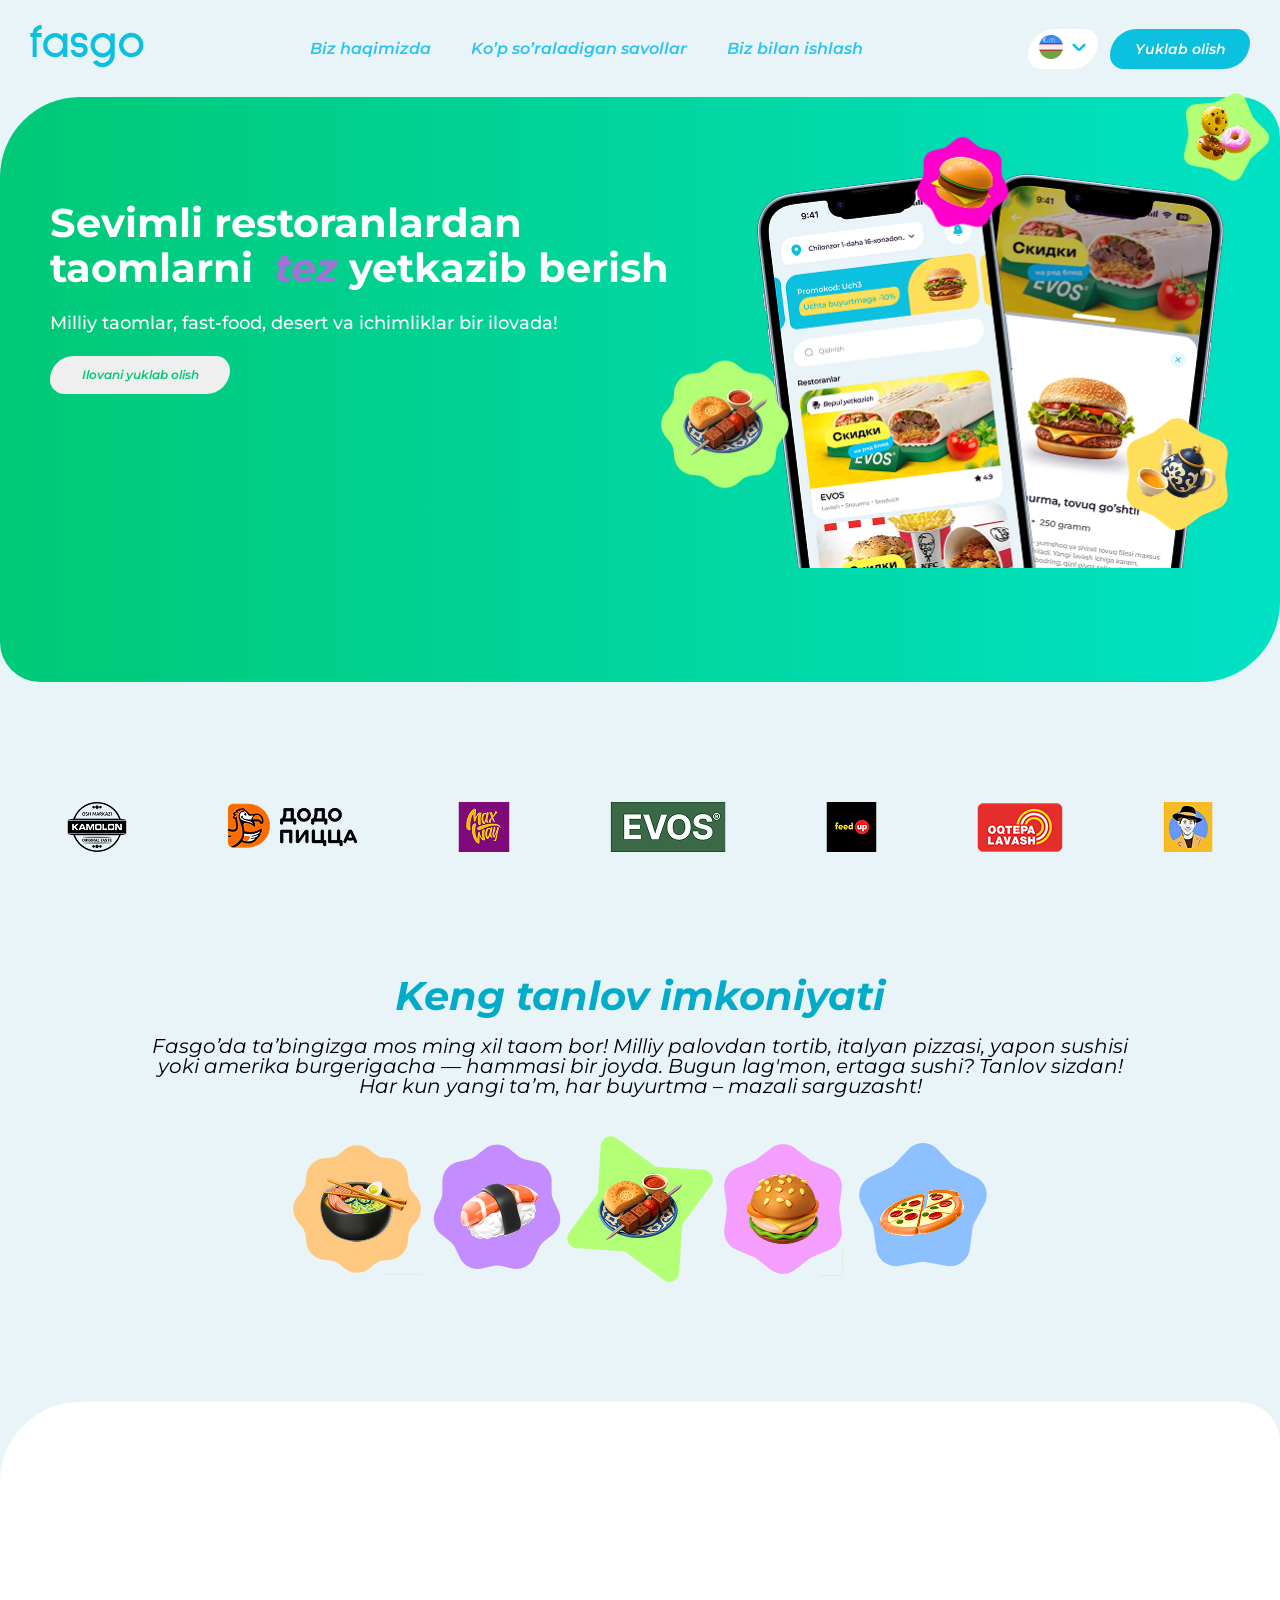
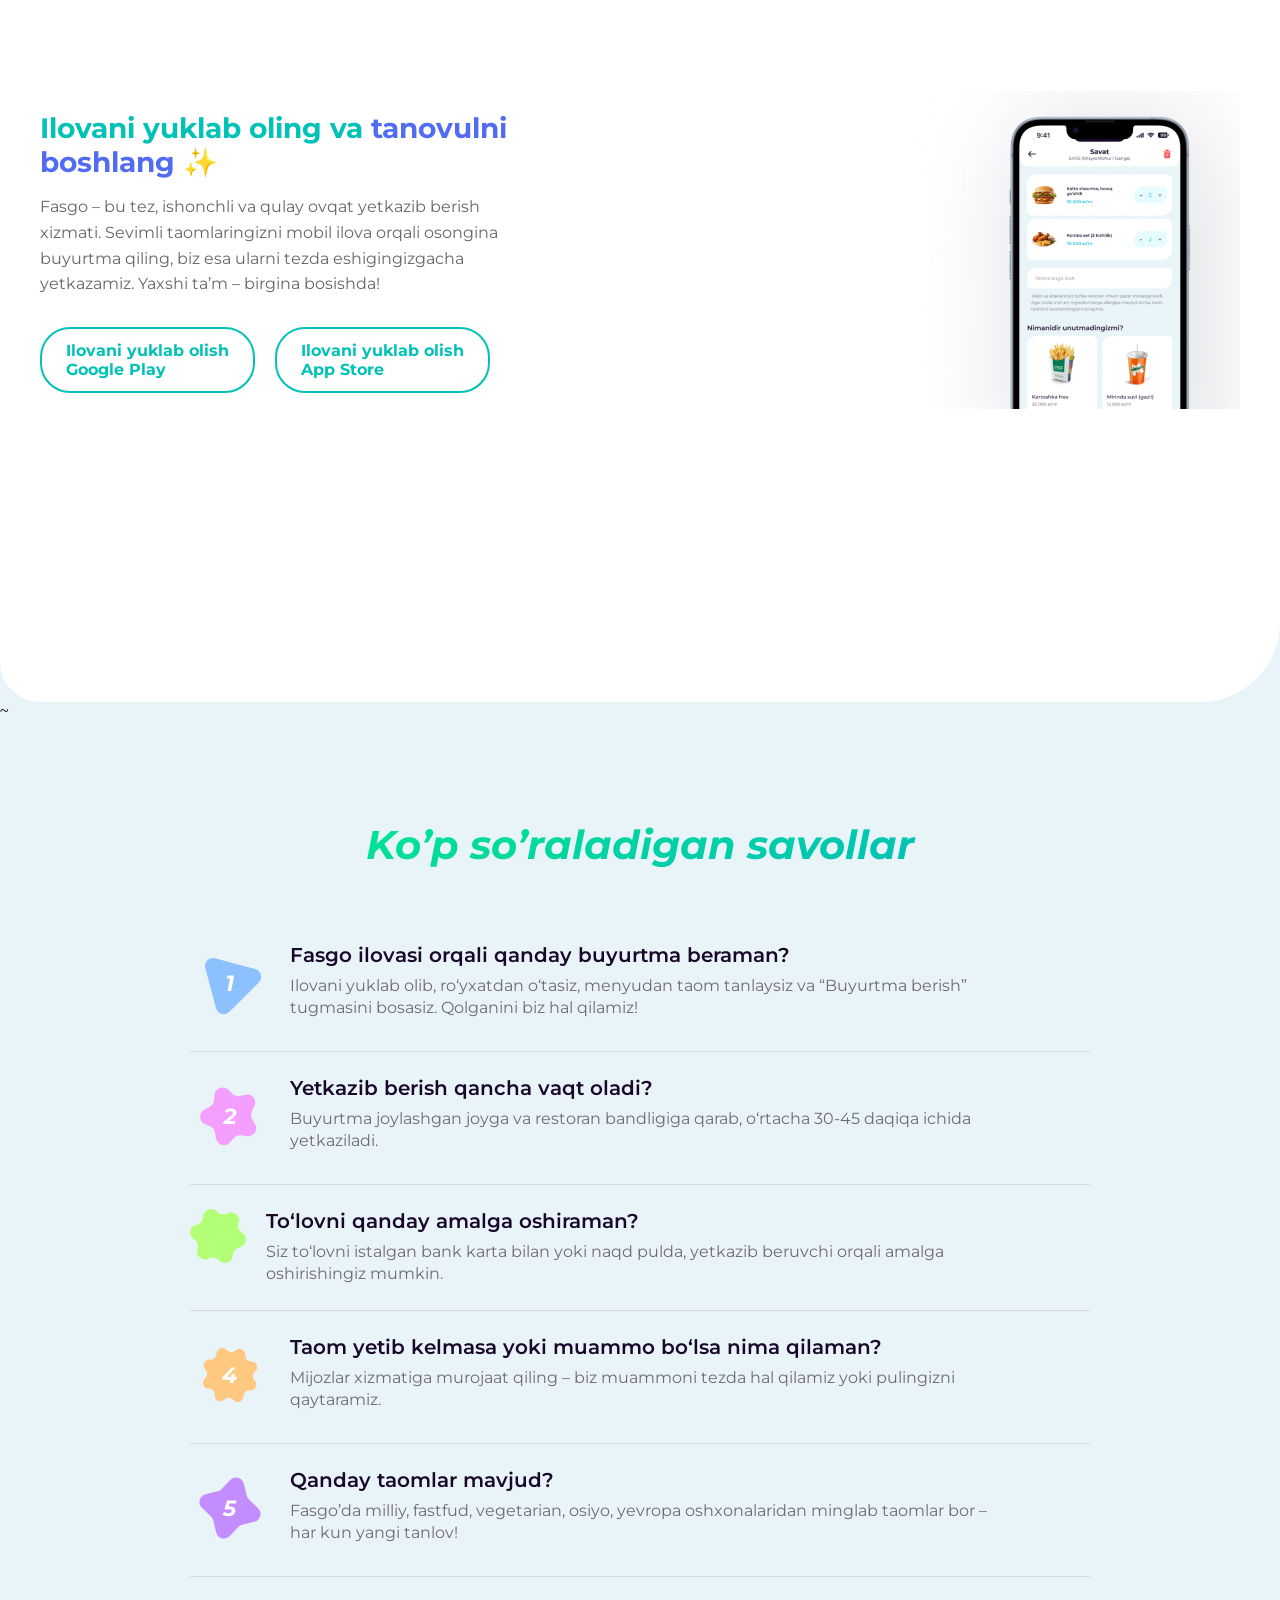
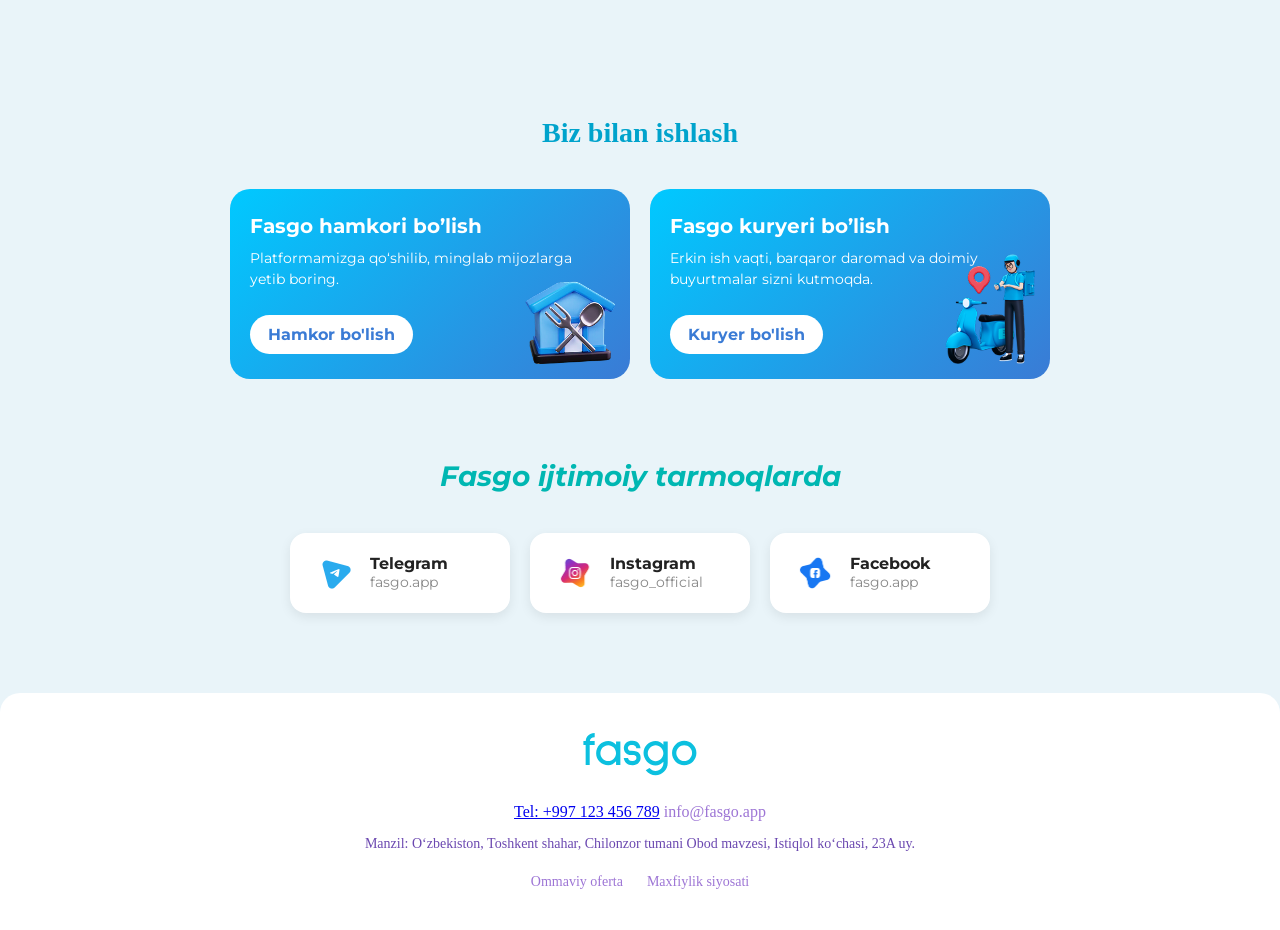
<file: index.html>
<!DOCTYPE html>
<html lang="en">
  <head>
    <meta charset="UTF-8" />
    <meta name="viewport" content="width=device-width, initial-scale=1.0" />
    <title>Document</title>
    <link rel="stylesheet" href="style.css" />
    <link href="https://unpkg.com/aos@2.3.1/dist/aos.css" rel="stylesheet" />
  </head>
  <body>
    <div class="wropper">
      <header class="header">
        <div class="conntainer">
          <div class="header_panel">
            <a href="#" class="logo">
              <img src="img/banner/Vector.svg" alt="logo" />
            </a>
            <nav class="nav">
              <a href="#biz_haqimizda">Biz haqimizda</a>
              <a href="./loyaout.html">Ko’p so’raladigan savollar</a>
              <a href="#ishlash">Biz bilan ishlash</a>
            </nav>
            <div class="hader_bten">
              <div class="bten">
                <button class="header_btn">
                  <img src="img/header/uzbekistán (5).png" alt="til" />
                </button>
                <button class="header_btn">
                  <svg
                    width="16"
                    height="16"
                    viewBox="0 0 16 16"
                    fill="none"
                    xmlns="http://www.w3.org/2000/svg"
                  >
                    <path
                      d="M13.28 5.96667L8.9333 10.3133C8.41997 10.8267 7.57997 10.8267 7.06664 10.3133L2.71997 5.96667"
                      stroke="#0CC0DF"
                      stroke-width="2.5"
                      stroke-miterlimit="10"
                      stroke-linecap="round"
                      stroke-linejoin="round"
                    />
                  </svg>
                </button>
              </div>
              <button class="heder_btn">Yuklab olish</button>
            </div>
            <div class="menu_list">
              <svg
                class="menu"
                width="32"
                height="32"
                viewBox="0 0 32 32"
                fill="none"
                xmlns="http://www.w3.org/2000/svg"
              >
                <path
                  d="M4 9.33333H28"
                  stroke="#0CC0DF"
                  stroke-width="3"
                  stroke-linecap="round"
                />
                <path
                  d="M4 16H28"
                  stroke="#0CC0DF"
                  stroke-width="3"
                  stroke-linecap="round"
                />
                <path
                  d="M4 22.6667H28"
                  stroke="#0CC0DF"
                  stroke-width="3"
                  stroke-linecap="round"
                />
              </svg>
              <nav class="nav">
                <i class="fa-solid fa-x"></i>
                <a href="#biz_haqimizda">Biz haqimizda</a>
                <a href="./loyaout.html">Ko’p so’raladigan savollar</a>
                <a href="#ishlash">Biz bilan ishlash</a>
              </nav>
            </div>
          </div>
        </div>
      </header>
      <div class="conntainer">
        <section class="banner">
          <div class="banner_panel">
            <d iv class="banner_left">
              <h1 class="banner_title">
                Sevimli restoranlardan taomlarni <i style="color: #a471d8">
                  tez</i
                > yetkazib berish
              </h1>
              <p class="sup_title">
                Milliy taomlar, fast-food, desert va ichimliklar bir ilovada!
              </p>
              <button class="banner_btn">Ilovani yuklab olish</button>
            </d>
            <div class="banner_right">
              <img
                class="banner_img1"
                src="img/banner/banner_img1.png"
                alt=""
              />
              <img
                class="banner_img2"
                src="img/banner/banner_img2.png"
                alt=""
              />
              <img class="banner_img3" src="img/banner/cover.png" alt="" />
              <img class="banner_img4" src="img/banner/imgs.png" alt="" />
            </div>
          </div>
        </section>
        <section class="hamkor">
          <div class="container">
            <div class="hamkor_panel">
              <a href="https://kamolonosh.uz/"
                ><img
                  data-aos="fade-right"
                  src="img/hamkorlar/kamolon.png"
                  alt="hamkorlar"
              /></a>
              <a href="https://dodopizza.uz/">
                <img
                  data-aos="fade-right"
                  src="img/hamkorlar/dodo.png"
                  alt="hamkorlar"
              /></a>
              <a href="https://www.instagram.com/mixway_sb/?hl=en">
                <img
                  data-aos="fade-right"
                  src="img/hamkorlar/mix-wey.png"
                  alt="hamkorlar"
              /></a>
              <a href="https://evos.uz/">
                <img
                  data-aos="fade-left"
                  src="img/hamkorlar/evos.png"
                  alt="hamkorlar"
                />
              </a>
              <a href="https://feedup.uz/ru">
                <img
                  data-aos="fade-left"
                  src="img/hamkorlar/feed-up.png"
                  alt="hamkorlar"
              /></a>
              <a href="https://oqtepalavash.uz/">
                <img
                  data-aos="fade-left"
                  src="img/hamkorlar/oqtepa.png"
                  alt="hamkorlar"
              /></a>
              <a href="/">
                <img
                  data-aos="fade-left"
                  src="img/hamkorlar/sariq-bola.png"
                  alt="hamkorlar"
              /></a>
            </div>
          </div>
        </section>
        <section class="tanlov">
          <div class="container">
            <h2 class="tanlov_title">Keng tanlov imkoniyati</h2>
            <p class="tanlov_text">
              Fasgo’da ta’bingizga mos ming xil taom bor! Milliy palovdan
              tortib, italyan pizzasi, yapon sushisi yoki amerika burgerigacha —
              hammasi bir joyda. Bugun lag'mon, ertaga sushi? Tanlov sizdan! Har
              kun yangi ta’m, har buyurtma – mazali sarguzasht!
            </p>
            <div class="tanlov_panel">
              <img
                data-aos="fade-up-right"
                src="img/tanlov/tanlov1.png"
                alt=""
              />
              <img
                data-aos="fade-up-right"
                src="img/tanlov/tanlov2.png"
                alt=""
              />
              <img
                data-aos="fade-up-right"
                src="img/tanlov/tanlov3.png"
                alt=""
              />
              <img
                data-aos="fade-up-left"
                src="img/tanlov/tanlov4.png"
                alt=""
              />
              <img
                data-aos="fade-up-left"
                src="img/tanlov/tanlov5.png"
                alt=""
              />
            </div>
          </div>
        </section>
        <section id="biz_haqimizda" class="ilova-wrapper">
          <div class="ilova-content">
            <h1 data-aos="fade-up-right" class="ilova-title">
              Ilovani yuklab oling va <span>tanovulni boshlang ✨</span>
            </h1>
            <p data-aos="fade-up-right" class="ilova-desc">
              Fasgo – bu tez, ishonchli va qulay ovqat yetkazib berish xizmati.
              Sevimli taomlaringizni mobil ilova orqali osongina buyurtma
              qiling, biz esa ularni tezda eshigingizgacha yetkazamiz. Yaxshi
              ta’m – birgina bosishda!
            </p>
            <div data-aos="fade-up-right" class="ilova-buttons">
              <a href="https://play.google.com/store/games?hl=en" class="ilova-btn"
                >Ilovani yuklab olish<br />Google Play</a
              >
              <a href="https://www.apple.com/app-store/" class="ilova-btn"
                >Ilovani yuklab olish<br />App Store</a
              >
            </div>
          </div>
          <div class="ilova-image">
            <img
              data-aos="fade-up-left"
              src="img/ilova/Iphone 14 - 4.png"
              alt="Ilova rasmi"
            />
          </div>
        </section>
        <section  class="thirth-section">
          <div class="container">
            ~
            <div class="thirth-sub-title">
              <h1>Ko’p so’raladigan savollar</h1>

              <div data-aos="fade-up-right" class="subtitle_main-sub">
                <div>
                  <svg
                    width="80"
                    height="80"
                    viewBox="0 0 80 80"
                    fill="none"
                    xmlns="http://www.w3.org/2000/svg"
                  >
                    <path
                      d="M15.302 25.1C13.7081 19.1514 19.1514 13.7081 25.1 15.302L45.1764 20.6815L65.2528 26.0609C71.2013 27.6548 73.1937 35.0905 68.8391 39.4452L54.1421 54.1421L39.4452 68.8391C35.0906 73.1937 27.6548 71.2013 26.0609 65.2528L20.6815 45.1764L15.302 25.1Z"
                      fill="#8CC0FF"
                    />
                    <path
                      d="M37.546 48L40.34 34.008L41.594 35.46H36.974L37.546 32.6H44.19L41.11 48H37.546Z"
                      fill="white"
                    />
                  </svg>
                </div>

                <div>
                  <p>Fasgo ilovasi orqali qanday buyurtma beraman?</p>
                  <span
                    >Ilovani yuklab olib, ro‘yxatdan o‘tasiz, menyudan taom
                    tanlaysiz va “Buyurtma berish” tugmasini bosasiz. Qolganini
                    biz hal qilamiz!</span
                  >
                </div>
              </div>

              <div  data-aos="fade-up-left" class="subtitle_main-sub">
                <div>
                  <svg
                    width="80"
                    height="80"
                    viewBox="0 0 80 80"
                    fill="none"
                    xmlns="http://www.w3.org/2000/svg"
                  >
                    <path
                      d="M24.5495 18.5251C25.2734 11.934 33.2408 9.03414 38.032 13.6179L42.4737 17.8672C44.3763 19.6874 47.0527 20.4549 49.6307 19.9195L55.6493 18.6695C62.1415 17.3213 67.3615 24.0026 64.4827 29.9757L61.8139 35.5132C60.6707 37.8851 60.7678 40.6677 62.0737 42.9541L65.1223 48.2918C68.4108 54.0496 63.6695 61.0788 57.0991 60.1867L51.008 59.3596C48.3989 59.0054 45.7825 59.9577 44.0116 61.9061L39.8771 66.455C35.4174 71.3618 27.2671 69.0247 26.0852 62.5002L24.9895 56.4516C24.5201 53.8608 22.806 51.6667 20.4056 50.5845L14.8018 48.0581C8.75701 45.3329 8.46111 36.8593 14.301 33.7191L19.715 30.8079C22.034 29.5609 23.591 27.2527 23.8784 24.6353L24.5495 18.5251Z"
                      fill="#F49EFF"
                    />
                    <path
                      d="M33.038 48L33.5 45.69L40.518 40.19C41.1047 39.7207 41.5593 39.31 41.882 38.958C42.2193 38.606 42.454 38.276 42.586 37.968C42.718 37.6453 42.784 37.3153 42.784 36.978C42.784 36.4647 42.5933 36.054 42.212 35.746C41.8307 35.438 41.266 35.284 40.518 35.284C39.902 35.284 39.308 35.4233 38.736 35.702C38.1787 35.9807 37.68 36.3767 37.24 36.89L34.842 35.152C35.4727 34.3013 36.3307 33.6193 37.416 33.106C38.5013 32.5927 39.7113 32.336 41.046 32.336C42.1313 32.336 43.0773 32.5193 43.884 32.886C44.6907 33.238 45.314 33.722 45.754 34.338C46.2087 34.954 46.436 35.6653 46.436 36.472C46.436 37.0733 46.326 37.66 46.106 38.232C45.886 38.804 45.5193 39.3907 45.006 39.992C44.5073 40.5787 43.8033 41.224 42.894 41.928L37.13 46.394L36.558 45.096H45.27L44.698 48H33.038Z"
                      fill="white"
                    />
                  </svg>
                </div>

                <div>
                  <p>Yetkazib berish qancha vaqt oladi?</p>
                  <span
                    >Buyurtma joylashgan joyga va restoran bandligiga qarab,
                    o‘rtacha 30-45 daqiqa ichida yetkaziladi.</span
                  >
                </div>
              </div>

              <div data-aos="fade-up-right" class="subtitle_main-sub">
                <div>
                  <svg
                    width="56"
                    height="54"
                    viewBox="0 0 56 54"
                    fill="none"
                    xmlns="http://www.w3.org/2000/svg"
                  >
                    <path
                      d="M13.1187 7.51604C13.5788 0.576973 22.0629 -2.511 26.8758 2.50885L27.4199 3.07641C29.8332 5.59346 33.5988 6.25744 36.7274 4.71757L37.4329 4.37035C43.6723 1.29933 50.5887 7.10281 48.6478 13.7808L48.4283 14.5358C47.4551 17.8843 48.7629 21.4774 51.6608 23.4169L52.3142 23.8542C58.0935 27.7223 56.5257 36.6137 49.772 38.2718L49.0084 38.4593C45.6219 39.2907 43.1641 42.2199 42.9334 45.6992L42.8814 46.4838C42.4212 53.4229 33.9371 56.5108 29.1242 51.491L28.5801 50.9234C26.1668 48.4064 22.4012 47.7424 19.2726 49.2823L18.5671 49.6295C12.3277 52.7005 5.41134 46.897 7.35223 40.219L7.57167 39.464C8.54487 36.1156 7.23709 32.5224 4.33922 30.5829L3.6858 30.1456C-2.09353 26.2776 -0.525734 17.3861 6.22801 15.728L6.9916 15.5405C10.3781 14.7091 12.8359 11.78 13.0666 8.30059L13.1187 7.51604Z"
                      fill="#B3FF75"
                    />
                  </svg>
                </div>

                <div>
                  <p>To‘lovni qanday amalga oshiraman?</p>
                  <span
                    >Siz to‘lovni istalgan bank karta bilan yoki naqd pulda,
                    yetkazib beruvchi orqali amalga oshirishingiz mumkin.</span
                  >
                </div>
              </div>
              <div data-aos="fade-up-left" class="subtitle_main-sub">
                <div>
                  <svg
                    width="80"
                    height="80"
                    viewBox="0 0 80 80"
                    fill="none"
                    xmlns="http://www.w3.org/2000/svg"
                  >
                    <path
                      d="M26.4404 18.7995C26.3999 13.3159 33.2661 10.8168 36.7599 15.0435C38.96 17.7053 42.9791 17.8808 45.4029 15.4209C49.2517 11.5147 55.874 14.6028 55.3557 20.062C55.0293 23.4999 57.7472 26.4659 61.2004 26.4404C66.684 26.3998 69.1831 33.2661 64.9564 36.7598C62.2946 38.9599 62.1191 42.9791 64.579 45.4028C68.4852 49.2516 65.3972 55.874 59.938 55.3556C56.5001 55.0292 53.534 57.7471 53.5596 61.2003C53.6001 66.6839 46.7339 69.1831 43.2402 64.9563C41.04 62.2945 37.0209 62.119 34.5971 64.5789C30.7483 68.4851 24.126 65.3971 24.6443 59.9379C24.9707 56.5 22.2528 53.5339 18.7996 53.5595C13.316 53.6 10.8169 46.7338 15.0436 43.2401C17.7054 41.0399 17.8809 37.0208 15.421 34.597C11.5148 30.7482 14.6028 24.1259 20.062 24.6442C23.4999 24.9706 26.466 22.2528 26.4404 18.7995Z"
                      fill="#FFC881"
                    />
                    <path
                      d="M32.154 44.766L32.616 42.368L41.68 32.6H45.574L36.664 42.368L34.86 41.862H47.026L46.432 44.766H32.154ZM39.788 48L40.448 44.766L41.174 41.862L41.746 38.98H45.068L43.264 48H39.788Z"
                      fill="white"
                    />
                  </svg>
                </div>

                <div>
                  <p>Taom yetib kelmasa yoki muammo bo‘lsa nima qilaman?</p>
                  <span
                    >Mijozlar xizmatiga murojaat qiling – biz muammoni tezda hal
                    qilamiz yoki pulingizni qaytaramiz.</span
                  >
                </div>
              </div>

              <div data-aos="fade-up-right" class="subtitle_main-sub">
                <div>
                  <svg
                    width="80"
                    height="80"
                    viewBox="0 0 80 80"
                    fill="none"
                    xmlns="http://www.w3.org/2000/svg"
                  >
                    <path
                      d="M11.9425 39.7484C7.36859 35.3812 9.43105 27.6841 15.5757 26.189L27.7233 23.2334C29.2099 22.8716 30.5616 22.0912 31.6181 20.9847L40.2516 11.9424C44.6187 7.36849 52.3158 9.43095 53.8109 15.5756L56.7666 27.7232C57.1283 29.2098 57.9087 30.5615 59.0152 31.618L68.0575 40.2515C72.6314 44.6186 70.569 52.3157 64.4243 53.8108L52.2767 56.7665C50.7901 57.1282 49.4384 57.9086 48.3819 59.0151L39.7485 68.0574C35.3813 72.6313 27.6842 70.5689 26.1891 64.4242L23.2335 52.2766C22.8717 50.79 22.0913 49.4383 20.9848 48.3818L11.9425 39.7484Z"
                      fill="#C48DFF"
                    />
                    <path
                      d="M38.192 48.264C37.048 48.264 35.9847 48.11 35.002 47.802C34.034 47.494 33.2127 47.054 32.538 46.482L34.254 43.864C34.7527 44.304 35.3613 44.6487 36.08 44.898C36.8133 45.1473 37.5907 45.272 38.412 45.272C39.468 45.272 40.282 45.074 40.854 44.678C41.426 44.282 41.712 43.732 41.712 43.028C41.712 42.4853 41.4847 42.06 41.03 41.752C40.5753 41.4293 39.8053 41.268 38.72 41.268H34.54L37.048 32.6H46.464L45.87 35.46H37.752L39.952 33.832L38.148 40.014L36.608 38.386H39.556C41.4773 38.386 42.9147 38.76 43.868 39.508C44.836 40.256 45.32 41.29 45.32 42.61C45.32 43.754 45.012 44.7513 44.396 45.602C43.7947 46.4527 42.9587 47.1127 41.888 47.582C40.8173 48.0367 39.5853 48.264 38.192 48.264Z"
                      fill="white"
                    />
                  </svg>
                </div>

                <div data-aos="fade-up-right">
                  <p>Qanday taomlar mavjud?</p>
                  <span
                    >Fasgo’da milliy, fastfud, vegetarian, osiyo, yevropa
                    oshxonalaridan minglab taomlar bor – har kun yangi
                    tanlov!</span
                  >
                </div>
              </div>
            </div>
          </div>
        </section>

        <section id="ishlash" class="ishlash">
          <div class="container">
            <h2 class="ishlash__title">Biz bilan ishlash</h2>
      
            <div class="ishlash__cards">
      
              <div data-aos="fade-up-right" class="ishlash__card">
                <h3>Fasgo hamkori bo’lish</h3>
                <p>Platformamizga qo‘shilib, minglab mijozlarga yetib boring.</p>
                <a href="#" class="ishlash__btn">Hamkor bo'lish</a>
                <img src="img/ishlash/homme.png" alt="">
              </div>
      
              <div data-aos="fade-up-left" class="ishlash__card">
                <h3>Fasgo kuryeri bo’lish</h3>
                <p>Erkin ish vaqti, barqaror daromad va doimiy buyurtmalar sizni kutmoqda.</p>
                <a href="#" class="ishlash__btn">Kuryer bo'lish</a>
                <img src="img/ishlash/kuryer.png" alt="">
              </div>
      
            </div>
          </div>
        </section>
        <section class="ishtimoiy">
          <h2>Fasgo ijtimoiy tarmoqlarda</h2>
          <div class="social-cards">
            <div data-aos="fade-up-left" class="card">
              <img  src="img/ishtimoiy/telegram.png" alt="Telegram">
              <div class="card-text">
                <strong>Telegram</strong>
                <span>fasgo.app</span>
              </div>
            </div>
            <div data-aos="fade-up"  data-aos-duration="900" class="card">
              <img  src="img/ishtimoiy/insta.png" alt="Instagram">
              <div class="card-text">
                <strong>Instagram</strong>
                <span>fasgo_official</span>
              </div>
            </div>
            <div data-aos="fade-up-left" class="card">
              <img src="img/ishtimoiy/facebook.png" alt="Facebook">
              <div class="card-text">
                <strong>Facebook</strong>
                <span>fasgo.app</span>
              </div>
            </div>
          </div>
        </section>
      </div>
      <footer class="footer">
        <div class="container">
          <div class="footer-logo">
            <img src="img/banner/Vector.svg" alt="">
          </div>
          <div class="footer-contact">
            <a href="#tel">Tel: +997 123 456 789</a>
            <a href="email" style="color: #9d75d5; text-decoration: none;">info@fasgo.app</a></p>
          </div>
          <div class="footer-address">
            Manzil: O‘zbekiston, Toshkent shahar, Chilonzor tumani Obod mavzesi, Istiqlol ko‘chasi, 23A uy.
          </div>
          <div class="footer-links">
            <a href="#">Ommaviy oferta</a>
            <a href="#">Maxfiylik siyosati</a>
          </div>
        </div>
      </footer>
      <script src="https://unpkg.com/aos@2.3.1/dist/aos.js"></script>
    <script>
      AOS.init({
        duration: 300,
        once: true,
      });
    </script>

    <script>

    </script>
  </body>
</html>
</file>
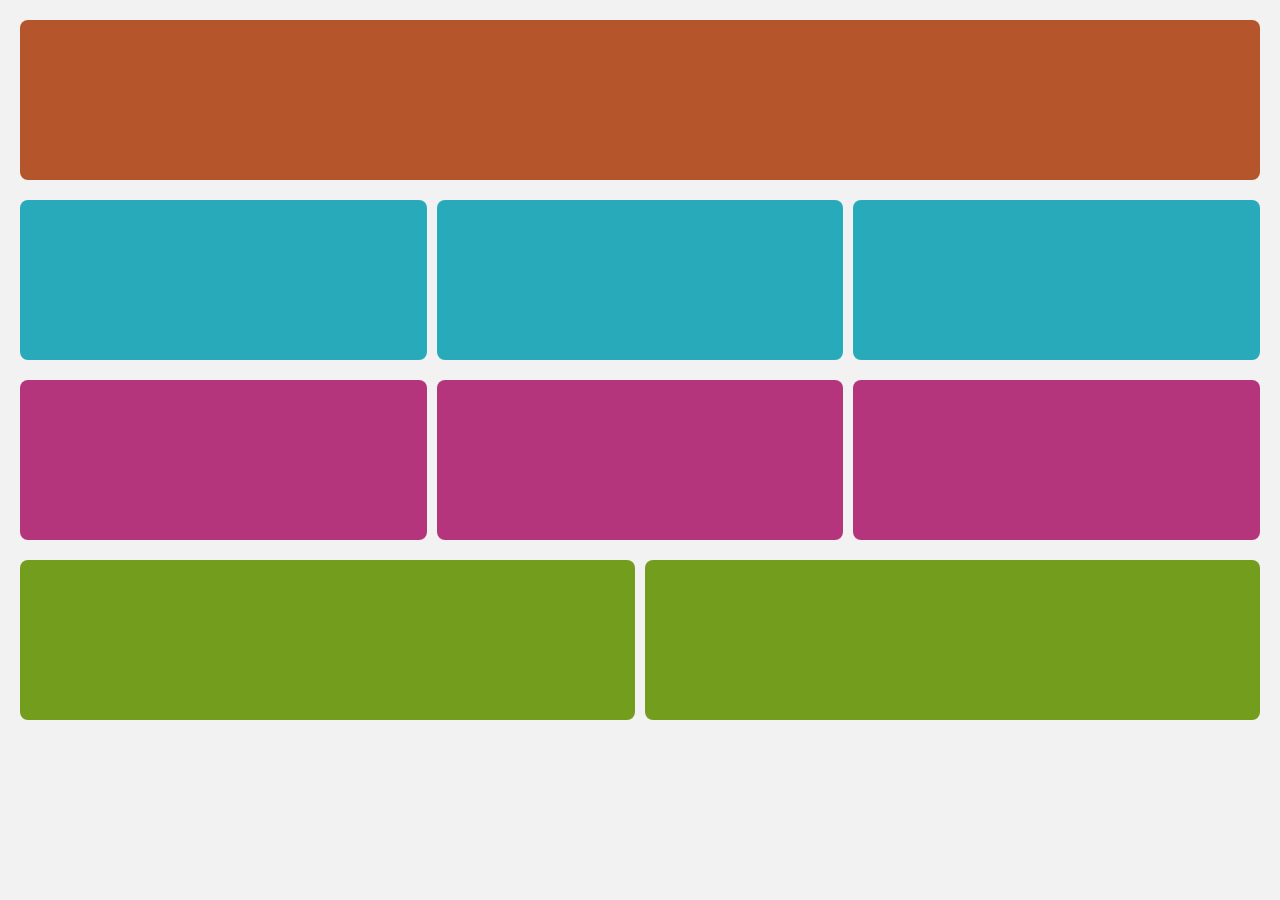
<file: loyaout.html>
<!DOCTYPE html>
<html lang="en">
  <head>
    <meta charset="UTF-8" />
    <meta name="viewport" content="width=device-width, initial-scale=1.0" />
    <title>Document</title>
    <link rel="stylesheet" href="loa.css" />
  </head>
  <body>
    <div class="wrapper">

        <div class="panel">
          <div class="box header-box"></div>
        </div>
    
        <div class="panel">
          <div class="box blue-box"></div>
          <div class="box blue-box"></div>
          <div class="box blue-box"></div>
        </div>
    
        <div class="panel">
          <div class="box pink-box"></div>
          <div class="box pink-box"></div>
          <div class="box pink-box"></div>
        </div>
    
        <div class="panel">
          <div class="box green-box"></div>
          <div class="box green-box"></div>
        </div>
    
      </div>
    
    </body>
  </body>
</html>
</file>
<file: style.css>
@import url(https://fonts.googleapis.com/css?family=Montserrat:100,200,300,regular,500,600,700,800,900,100italic,200italic,300italic,italic,500italic,600italic,700italic,800italic,900italic);
* {
  margin: 0;
  padding: 0;
  box-sizing: border-box;
}
html {
  scroll-behavior: smooth;
}
:root {
  --font-family: "Montserrat";
  --background-color: #e9f4f9;
  --text-color: #28c7e2;
}
.wropper {
  width: 100%;
  height: 100%;
  background-color: var(--background-color);
  padding: ;
}
.conntainer {
  max-width: 1380px;
  width: 100%;
  margin: 0 auto;
  padding: 0;
}
.header {
  display: flex;
  align-items: center;
  justify-content: space-between;
}

.header_panel {
  display: flex;
  align-items: center;
  justify-content: space-between;
  padding: 25px 30px 25px 30px;
}
.nav {
  display: flex;
  align-items: center;
  justify-content: center;
  gap: 40px;
}
.nav a {
  font-family: var(--font-family);
  font-weight: 600;
  font-style: Italic;
  font-size: 16px;
  line-height: 100%;
  letter-spacing: 0%;
  color: #28c7e2;
  text-decoration: none;
  transition: all 0.3s linear;
  position: relative;
  display: inline-block;
  font-style: italic;
  color: #2ec4f1;
}

.nav a::after {
  content: "";
  position: absolute;
  bottom: -4px;
  left: 0;
  width: 100%;
  height: 2px;
  background-color: #2ec4f1;
  transform: scaleX(0);
  transform-origin: left;
  transition: transform 0.3s ease;
}

.nav a:hover::after {
  transform: scaleX(1);
}

.hader_bten {
  display: flex;
  align-items: center;
  gap: 12px;
}

.bten {
  display: flex;
  align-items: center;
  justify-content: center;
  gap: 4px;
  background-color: #ffffff;
  width: 70px;
  height: 40px;
  padding-right: 8px;
  padding-left: 8px;
  gap: 8px;
  opacity: 1;
  border-top-left-radius: 36px;
  border-top-right-radius: 18px;
  border-bottom-right-radius: 36px;
  border-bottom-left-radius: 18px;
  transition: all 0.3s linear;
}
.header_btn {
  background-color: inherit;
  border: none;
}
.bten:hover {
  background-color: #28c7e2;
}

.heder_btn {
  width: 140px;
  height: 40px;
  padding-right: 8px;
  padding-left: 8px;
  gap: 8px;
  opacity: 1;
  border-top-left-radius: 40px;
  border-top-right-radius: 20px;
  border-bottom-right-radius: 40px;
  border-bottom-left-radius: 20px;
  border: none;
  background-color: #0cc0df;

  font-family: var(--font-family);
  font-weight: 600;
  font-style: Italic;
  font-size: 14px;
  color: #ffffff;
  line-height: 100%;
  letter-spacing: 0%;
  cursor: pointer;
  transition: all 0.3s linear;
}
.heder_btn:hover {
  border: 1px solid #0cc0df;
  color: #0cc0df;
  background-color: inherit;
}

.menu {
  display: none;
}
.menu_list{
  display: none;
}

/* banner start */
.banner {
  background: linear-gradient(90deg, #00c977, #00e2c5);
  min-height: 65vh;
  border-top-left-radius: 80px;
  border-top-right-radius: 40px;
  border-bottom-right-radius: 80px;
  border-bottom-left-radius: 40px;
  margin-bottom: 120px;
}

.banner_panel {
  display: flex;
  align-items: center;
  justify-content: space-between;
}
.banner_left {
  display: flex;
  flex-direction: column;
  width: 622px;
  height: 194px;
  top: 120px;
  left: 90px;
  gap: 24px;
  opacity: 1;
  margin-left: 50px;
}
.banner_title {
  font-family: var(--font-family);
  font-weight: 700;
  font-style: Bold;
  font-size: 40px;
  line-height: 45px;
  letter-spacing: 0%;
  color: #ffff;
}
.sup_title {
  font-family: var(--font-family);
  font-weight: 500;
  font-style: Medium;
  font-size: 18px;
  line-height: 100%;
  letter-spacing: 0%;
  color: #ffff;
}
.banner_btn {
  width: 180px;
  height: 50px;
  gap: 10px;
  border: none;
  opacity: 1;
  border-top-left-radius: 50px;
  border-top-right-radius: 30px;
  border-bottom-right-radius: 50px;
  border-bottom-left-radius: 30px;
  padding: 10px;

  font-family: var(--font-family);
  font-weight: 600;
  font-style: Italic;
  font-size: 12px;
  line-height: 100%;
  letter-spacing: 0%;
  cursor: pointer;
  color: #00c977;
  transition: all 0.3s linear;
}
.banner .banner_btn:hover {
  background-color: inherit;
  border: 1px solid #00e2c5;
  color: #ffff;
}

.banner_right {
  display: flex;
  position: relative;
}
.banner_img1 {
  position: relative;
  width: 479px;
  top: 72px;
  left: -50px;
}
.banner_img2 {
  position: absolute;
  width: 633px;
  height: 463px;
  top: -25px;
  left: -146px;
  opacity: 1;
}
.banner_img3 {
  display: none;
}
.banner_img4 {
  display: none;
}
/* banner end*/

/* hamkorlar */
.hamkor {
  width: 100%;
  margin-bottom: 120px;
}
.hamkor_panel {
  display: flex;
  align-items: center;
  justify-content: center;
  width: 100%;
  gap: 100px;
}

/* hamkorlar */

/* tanlov */

.tanlov {
  width: 100%;
  margin-bottom: 120px;
}
.tanlov_title {
  font-family: var(--font-family);
  font-weight: 700;
  font-style: Italic;
  font-size: 40px;
  line-height: 100%;
  letter-spacing: 0%;
  color: #00acca;
  text-align: center;
  margin-bottom: 20px;
}
.tanlov_text {
  font-family: var(--font-family);
  font-weight: 400;
  font-style: Italic;
  font-size: 20px;
  line-height: 100%;
  letter-spacing: 0%;
  text-align: center;
  width: 1000px;
  margin: 0 auto;
  margin-bottom: 40px;
}
.tanlov_panel {
  display: flex;
  align-items: center;
  justify-content: center;
  flex-wrap: wrap;
}
/* tanlov */

/* ilova */
.ilova-wrapper {
  display: flex;
  align-items: center;
  justify-content: space-between;
  padding: 40px;
  min-height: 100vh;
  gap: 30px;
  flex-wrap: wrap;
  background-color: #ffffff;
  width: 1380px;
  height: 600px;
  opacity: 1;
  border-top-left-radius: 80px;
  border-top-right-radius: 40px;
  border-bottom-right-radius: 80px;
  border-bottom-left-radius: 40px;
  width: 100%;
}

.ilova-content {
  max-width: 500px;
}

.ilova-title {
  font-size: 28px;
  font-weight: bold;
  color: #02c1b7;
  font-family: var(--font-family);
}
.ilova-title span {
  color: #516bf3;
}

.ilova-desc {
  margin-top: 15px;
  line-height: 1.6;
  color: #666;
  font-family: var(--font-family);
}

.ilova-buttons {
  display: flex;
  gap: 20px;
  margin-top: 30px;
}

.ilova-btn {
  padding: 12px 24px;
  border: 2px solid #02c1b7;
  border-radius: 30px;
  background-color: transparent;
  color: #02c1b7;
  font-weight: bold;
  transition: all 0.3s ease;
  text-decoration: none;
  font-family: var(--font-family);
}

.ilova-btn:hover {
  background-color: #02c1b7;
  color: white;
}

.ilova-image {
  flex: 1;
  max-width: 350px;
}

.ilova-image img {
  width: 100%;
  height: auto;
}

/* ilova */

/* savol */
.thirth-section {
  position: relative;
  background: rgba(233, 244, 249, 1);
}
.thirth-section_main-div {
  border-radius: 80px 40px;
  padding: 10px;
  width: 100%;
  height: 600px;
  background: #fff;
  display: flex;
  align-items: center;
}
.thirth-section_title {
  padding-left: 72px;
  width: 692px;
}
.thirth-section_title h1 {
  font-weight: 600;
  font-size: 38px;
  line-height: 132%;
  background: linear-gradient(316deg, #d0fc78 0%, #0cc0df 100%);
  background-clip: text;
  -webkit-background-clip: text;
  -webkit-text-fill-color: transparent;
  padding-bottom: 30px;
  margin: 0;
}
.thirth-section_title p {
  font-weight: 500;
  font-size: 22px;
  line-height: 145%;
  letter-spacing: -0.01em;
  color: #a471d8;
  margin: 0;
}
.thirth_section-btn {
  padding-top: 50px;
  display: flex;
  gap: 30px;
  flex-wrap: wrap;
}
.thirth_section-btn button {
  display: flex;
  align-items: center;
  gap: 12px;
  border-radius: 32px 16px;
  padding: 16px 20px;
  width: 240px;
  height: 78px;
  border: none;
  background: rgba(12, 192, 223, 0.1);
  cursor: pointer;
  transition: 0.3s ease;
}
.thirth_section-btn button:hover {
  background: rgba(12, 192, 223, 0.2);
}
.thirth_section-btn img {
  width: 32px;
  height: 32px;
  object-fit: contain;
}
.thirth_section-btn button div {
  display: flex;
  flex-direction: column;
  align-items: flex-start;
  justify-content: center;
}
.thirth_section-btn button span {
  font-weight: 500;
  font-size: 14px;
  line-height: 130%;
  letter-spacing: -0.02em;
  color: #0cc0df;
}

.thirth-section_img {
  width: 500px;
}
.thirth-sub-title {
  padding: 100px 0;
}

.thirth-sub-title h1 {
  text-align: center;
  font-style: italic;
  font-weight: 700;
  font-size: 40px;
  font-family: var(--font-family);
  background: linear-gradient(341deg, #00acca 0%, #00f97d 100%);
  background-clip: text;
  -webkit-background-clip: text;
  -webkit-text-fill-color: transparent;
  margin-bottom: 50px;
}

.subtitle_main-sub {
  display: flex;
  align-items: flex-start;
  gap: 20px;
  padding: 24px 0;
  border-bottom: 1px solid #d9d9d9;
  max-width: 900px;
  margin: 0 auto;
}

.subtitle_main-sub p {
  font-weight: 600;
  font-size: 20px;
  color: #19082a;
  font-family: var(--font-family);
  margin: 0 0 8px 0;
}

.subtitle_main-sub span {
  font-weight: 400;
  font-size: 16px;
  color: #706a75;
  display: inline-block;
  max-width: 720px;
  line-height: 140%;
  font-family: var(--font-family);
}
/* savol */

/* cards */

section.ishlash {
  padding: 40px 0;
}

.ishlash__title {
  text-align: center;
  font-size: 28px;
  color: #00a3cc;
  margin-bottom: 40px;
}

.ishlash__cards {
  display: flex;
  flex-wrap: wrap;
  gap: 20px;
  justify-content: center;
}

.ishlash__card {
  background: linear-gradient(135deg, #00c9ff, #3a7bd5);
  color: white;
  width: 400px;
  border-radius: 20px;
  padding: 25px 20px;
  position: relative;
  transition: 0.3s;
}

.ishlash__card:hover {
  transform: translateY(-10px);
  box-shadow: 0 10px 25px rgba(0, 0, 0, 0.2);
}

.ishlash__card h3 {
  font-size: 20px;
  font-weight: bold;
  margin-bottom: 10px;
  font-family: var(--font-family);
}

.ishlash__card p {
  font-size: 14px;
  margin-bottom: 25px;
  line-height: 1.5;
  font-family: var(--font-family);
}

.ishlash__btn {
  display: inline-block;
  background: white;
  color: #3a7bd5;
  padding: 10px 18px;
  border-radius: 25px;
  font-weight: bold;
  text-decoration: none;
  transition: 0.3s;
  font-family: var(--font-family);
}

.ishlash__btn:hover {
  background: #3a7bd5;
  color: white;
}

.ishlash__card img {
  width: 90px;
  position: absolute;
  bottom: 15px;
  right: 15px;
}
/* cards */

/* ishtiomiy  */
.ishtimoiy {
  text-align: center;
  padding: 40px 20px;
  font-family: var(--font-family);
}

.ishtimoiy h2 {
  color: #00b7b2;
  font-size: 28px;
  font-style: italic;
  margin-bottom: 40px;
}

.social-cards {
  display: flex;
  justify-content: center;
  gap: 20px;
  flex-wrap: wrap;
}

.card {
  background: #fff;
  padding: 20px 25px;
  border-radius: 16px;
  width: 220px;
  box-shadow: 0 4px 12px rgba(0, 0, 0, 0.08);
  text-align: left;
  transition: transform 0.3s ease, box-shadow 0.3s ease;
  display: flex;
  align-items: center;
  gap: 15px;
}

.card:hover {
  transform: translateY(-5px);
  box-shadow: 0 8px 20px rgba(0, 0, 0, 0.1);
}

.card img {
  width: 40px;
  height: 40px;
}

.card-text {
  display: flex;
  flex-direction: column;
}

.card-text strong {
  font-size: 16px;
  color: #222;
}

.card-text span {
  font-size: 14px;
  color: #888;
}
/* ishtiomiy  */

/* footer */
.footer {
  background-color:#fff;
  padding: 40px 20px;
  border-radius: 20px 20px 0 0;
  text-align: center;
  color: #7a50c7;
  margin-top: 40px;
}
.footer-logo {
  font-size: 28px;
  font-weight: bold;
  color: #00b7b2;
  margin-bottom: 20px;
}

.footer-contact p {
  margin: 5px 0;
  font-size: 16px;
}

.footer-address {
  font-size: 14px;
  margin-top: 15px;
  color: #6b48b0;
}

.footer-links {
  margin-top: 20px;
}

.footer-links a {
  margin: 0 10px;
  text-decoration: none;
  color: #9d75d5;
  font-size: 14px;
  transition: color 0.3s ease, text-decoration 0.3s ease;
}

.footer-links a:hover {
  color: #5e3fa0;
  text-decoration: underline;
}

/* footer */

@media (max-width: 954px) {
  .menu {
    display: none;
  }
  .nav {
    display: flex;
    gap: 20px;
  }
  .heder_btn {
    display: none;
  }

  /* banner */
  .banner {
    display: flex;
    flex-direction: column;
    min-height: 40vh;
  }
  .banner_img1 {
    width: 379px;
    margin-top: 100px;
    position: relative;
    top: -4px;
    left: 10px;
  }

  .banner_img2 {
    display: none;
  }
  .banner_title {
    font-size: 30px;
  }
  .sup_title {
    font-size: 10px;
  }
  .banner {
    display: flex;
    flex-direction: column;
  }
  /* banner */

  /* hamkorlar */
  .hamkor_panel {
    display: flex;
    align-items: center;
    justify-content: space-between;
    overflow-x: scroll;
    flex-wrap: nowrap;
  }
  /* hamkorlar */
  /* tanlov */

  .tanlov_title {
    font-size: 30px;
  }
  .tanlov_text {
    font-size: 18px;
    width: 600px;
  }
  /* tanlov */
  /* ilova */
  .ilova-wrapper {
    flex-direction: column;
    align-items: center;
    text-align: center;
  }

  .ilova-content {
    max-width: 90%;
  }
  /* ilova */
  /* card */
  .cards {
    flex-direction: row;
  }
  /* card */
  /* ishtiooy */
  .ishlash__card {
    width: 45%;
  }
  /* ishtiooy */
  /* footer */
  .footer-logo {
    font-size: 24px;
  }
  /* footer */
}
@media (max-width: 754px) {
  .menu {
    display: none;
  }
  .nav {
    display: flex;
    gap: 10px;
  }
  .nav a:nth-child(2) {
    display: none;
    gap: 15px;
  }
  .heder_btn {
    display: none;
  }
  .banner_panel {
    display: flex;
    flex-direction: column;
    text-align: center;
  }
  .banner_left {
    width: 100%;
    margin-top: 20px;
  }
  .banner_title {
    font-family: var(--font-family);
    font-weight: 700;
    font-style: Bold;
    font-size: 24px;
    line-height: 24px;
    letter-spacing: 0%;
    text-align: center;
  }
  .banner_img2 {
    display: none;
  }
  .banner_img1 {
    display: none;
  }
  .banner_img3 {
    display: block;
    position: relative;
    width: 200px;
  }
  .banner_img4 {
    display: block;
    position: absolute;
    width: 150px;
  }
  .banner_btn {
    width: 180px;
    height: 50px;
    gap: 10px;
    opacity: 1;
    border-top-left-radius: 50px;
    border-top-right-radius: 30px;
    border-bottom-right-radius: 50px;
    border-bottom-left-radius: 30px;
    padding: 10px;
    margin: 0 auto;
  }
  /* tanlov */
  .tanlov_text {
    width: 500px;
    font-size: 15px;
  }
  /* tanlov */

  /* ilova */
  .ilova-title {
    font-size: 24px;
  }
  .ilova-btn {
    padding: 10px 20px;
    font-size: 14px;
  }
  /* ilova */

  /* cards */
  .cards {
    flex-direction: column;
    align-items: center;
  }
  /* cards */
  /* ishtimoiy */
  .ishlash__card {
    width: 100%;
  }
  /* ishtimoiy */
  /* footer */
  .footer-contact p {
    font-size: 15px;
  }

  .footer-address {
    font-size: 13px;
  }
  /* footer */
}
@media (max-width: 550px) {
  .menu {
    display: block;
  }
  .nav {
    display: none;
  }
  .heder_btn {
    display: none;
  }
  .tanlov_text {
    width: 350px;
    font-size: 15px;
  }

  .ilova-buttons {
    flex-direction: column;
    gap: 10px;
  }

  .card {
    width: 90%;
    padding: 25px 15px;
  }

  .card h3 {
    font-size: 20px;
  }

  .card p {
    font-size: 14px;
  }

  .card img {
    width: 80px;
  }

  .ishlash__card {
    padding: 20px 15px;
  }

  .ishlash__card img {
    width: 70px;
  }

  .ishlash__card h3 {
    font-size: 18px;
  }

  .ishlash__card p {
    font-size: 13px;
  }

  .footer-links {
    display: flex;
    flex-direction: column;
    gap: 10px;
  }

  .footer-links a {
    display: inline-block;
  }


  .menu_list{
    display: flex;
    flex-direction: column;
  }
  .menu_list nav{
    position: absolute;
    top: 70px;
    left: 0;
    right: 0;
    flex-direction: column;
    text-align: center;
    background-color: #00a3cc;
    gap: 0;
  }
  .menu_list nav a{
    padding: 20px;
  }
  .menu_list i{
    display: block;
  }
}
</file>
<file: loa.css>
body {
  margin: 0;
  background: #f2f2f2;
  font-family: sans-serif;
}

.wrapper {
  width: 100%;
  max-width: 1440px;
  margin: auto;
  padding: 20px;
  box-sizing: border-box;
}

.panel {
  display: flex;
  flex-wrap: wrap;
  gap: 10px;
  margin-bottom: 20px;
}

.box {
  flex: 1 1 calc(33.333% - 10px);
  padding: 80px;
  border-radius: 8px;
  box-sizing: border-box;
}

.header-box {
  background-color: #b4552c;
  flex: 1 1 100%;
  text-transform: uppercase;
}

.blue-box { background-color: #29aabb; }
.pink-box { background-color: #b5357c; }
.green-box { background-color: #739d1d; }

@media (max-width: 1100px) {
  .box {
    flex: 1 1 calc(50% - 10px);
  }
}

@media (max-width: 1000px) {
  .box {
    flex: 1 1 100%;
  }
  .pink-box:nth-child(1){
    flex: 1 1 calc(50% - 10px);

  }
  .pink-box:nth-child(2){
    flex: 1 1 calc(50% - 10px);

  }
}

@media (max-width: 600px) {
  .box {
    padding: 20px;
    font-size: 16px;
  }

  .header-box {
    font-size: 20px;
  }
  .pink-box:nth-child(1){
    flex: 1 1 100%;
  }
  .pink-box:nth-child(2){
    flex: 1 1 100%;
  }
}
</file>
